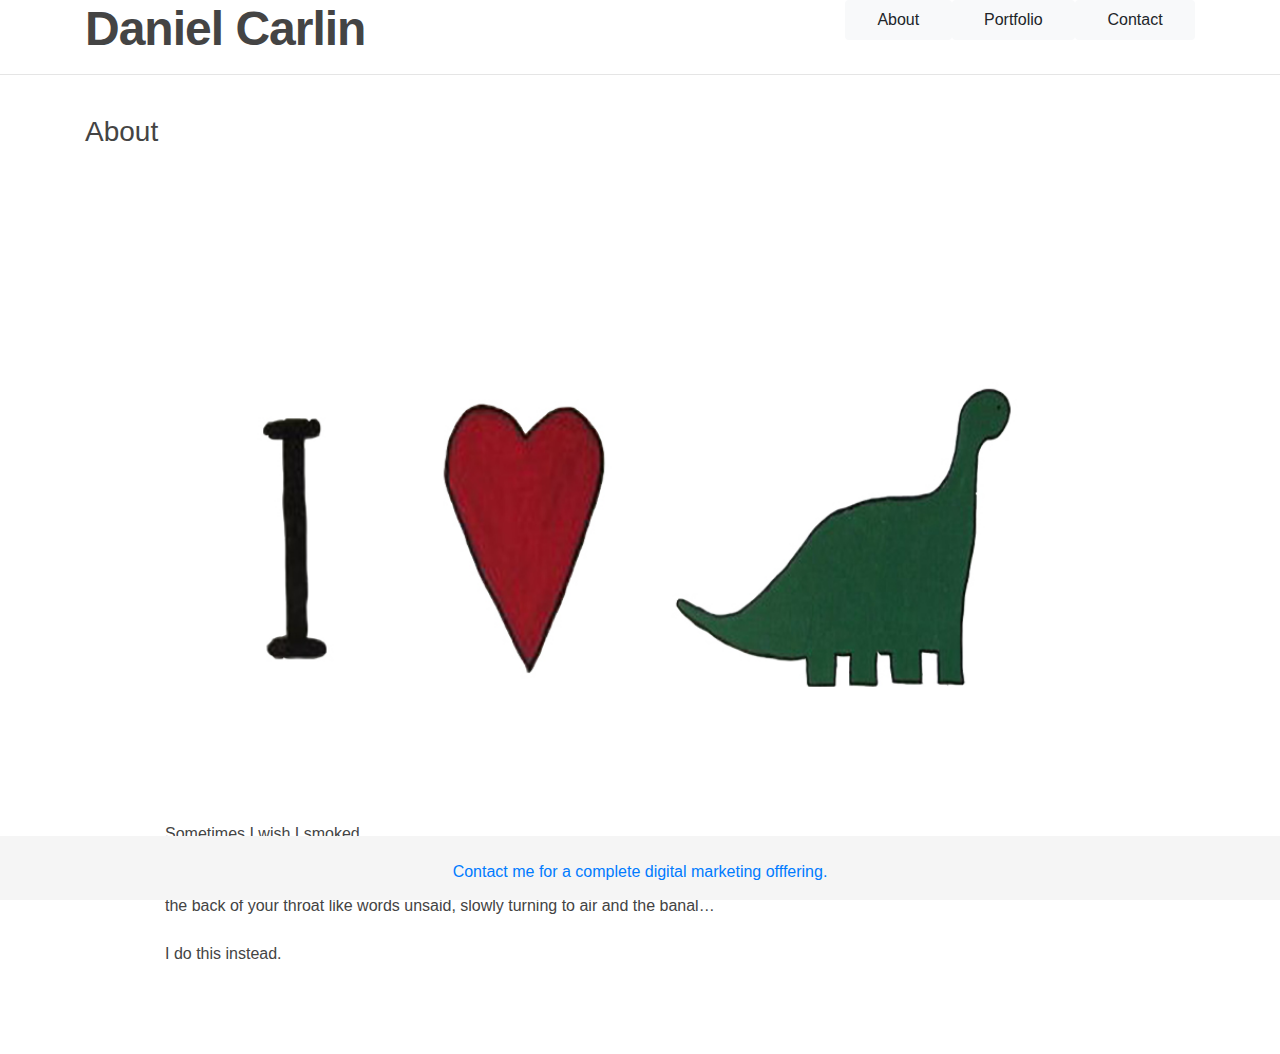
<file: index.html>
<!DOCTYPE html>
<html lang="en-us">
  <head>
    <meta charset="UTF-8" />
    <link
      rel="stylesheet"
      href="https://stackpath.bootstrapcdn.com/bootstrap/4.4.1/css/bootstrap.min.css"
      integrity="sha384-Vkoo8x4CGsO3+Hhxv8T/Q5PaXtkKtu6ug5TOeNV6gBiFeWPGFN9MuhOf23Q9Ifjh"
      crossorigin="anonymous"
    />
    <link
      rel="stylesheet"
      type="text/css"
      href="http://www.dinosaurmedia.org/wp-content/themes/Nautilus_theme/k2Nautilus/css/print.css"
    />
    <link rel="stylesheet" type="text/css" href="./Assets/css/style.css"  />
    <title>Portfolio of Daniel Carlin</title>
  </head>

  <body>
    <!--Row one has a 6-6 column structure-->

    <div class="container">
      <div class="row">
        <div class="col-xs-6 col-sm-6 col-lg-8">
          <h1>Daniel Carlin</h1>
        </div>
          <nav role="navigation" class="col-xs-6 col-sm-6 col-lg-4">
            <div class="nav nav-pills flex-column flex-sm-row">
              <a class="flex-sm-fill text-sm-center nav-link btn-light" href="./index.html"
                >About</a
              >
              <a class="flex-sm-fill text-sm-center nav-link btn-light" href="./portfolio.html"
                >Portfolio</a
              >
              <a class="flex-sm-fill text-sm-center nav-link btn-light" href="./contact.html"
                >Contact</a
              >
            </div>
          </nav>
        </nav>
      </div>
    </div>
    <hr />
    <!--Row two has a 1-10-1 column structure-->
    <div class="container">
      <div class="row spacer"></div>
      <h3>About</h3>
      <div class="row spacer"></div>
      <div class="row">
        <div class="col-xs-1 col-sm-1 col-lg-1"></div>
        <div class="col-xs-10 col-sm-10 col-lg-10">
          <div class="row">
            <p>
              <img
                style="float:left"
                width="100%"
                src="./Assets/images/Rawr5.jpg"
                alt="I love dinosaur image"
              />
              Sometimes I wish I smoked. <br /><br />
              To feel the scrape of a flint and stare through primeval eyes at
              fire bent to my will. Smoke hanging like the spectre of a thought,
              tickling the back of your throat like words unsaid, slowly turning
              to air and the banal…<br /><br />
              I do this instead.<br /><br />
              <br /><br />
            </p>
          </div>
        </div>
        <div class="col-xs-1 col-sm-1 col-lg-1"></div>
      </div>
    </div>

       <!-- Footer -->
<footer class="page-footer pt-4 fixed-bottom">
  <div class="footer-text"><a href="./contact.html">Contact me for a complete digital marketing offfering.</a>
  </div>

</footer>
<!-- Scripts -->

    <script
      src="https://code.jquery.com/jquery-3.4.1.slim.min.js"
      integrity="sha384-J6qa4849blE2+poT4WnyKhv5vZF5SrPo0iEjwBvKU7imGFAV0wwj1yYfoRSJoZ+n"
      crossorigin="anonymous"
    ></script>
    <script
      src="https://cdn.jsdelivr.net/npm/popper.js@1.16.0/dist/umd/popper.min.js"
      integrity="sha384-Q6E9RHvbIyZFJoft+2mJbHaEWldlvI9IOYy5n3zV9zzTtmI3UksdQRVvoxMfooAo"
      crossorigin="anonymous"
    ></script>
    <script
      src="https://stackpath.bootstrapcdn.com/bootstrap/4.4.1/js/bootstrap.min.js"
      integrity="sha384-wfSDF2E50Y2D1uUdj0O3uMBJnjuUD4Ih7YwaYd1iqfktj0Uod8GCExl3Og8ifwB6"
      crossorigin="anonymous"
    ></script>
  </body>
</html>
</file>
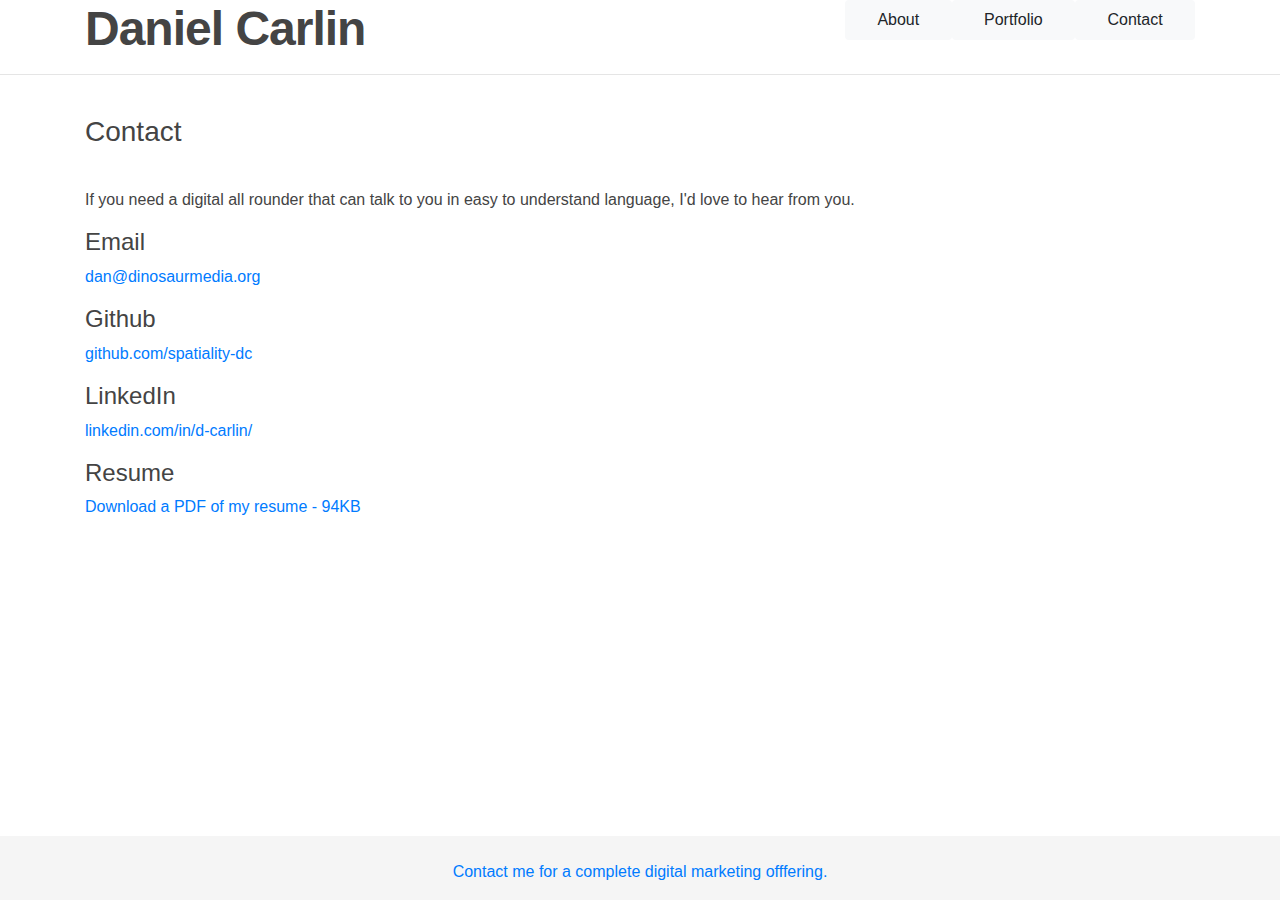
<file: contact.html>
<!DOCTYPE html>
<html lang="en-us">
  <head>
    <meta charset="UTF-8" />
    <link
      rel="stylesheet"
      href="https://stackpath.bootstrapcdn.com/bootstrap/4.4.1/css/bootstrap.min.css"
      integrity="sha384-Vkoo8x4CGsO3+Hhxv8T/Q5PaXtkKtu6ug5TOeNV6gBiFeWPGFN9MuhOf23Q9Ifjh"
      crossorigin="anonymous"
    />
    <link
      rel="stylesheet"
      type="text/css"
      href="http://www.dinosaurmedia.org/wp-content/themes/Nautilus_theme/k2Nautilus/css/print.css"
    />
    <link rel="stylesheet" type="text/css" href="./Assets/css/style.css" />
    <title>Portfolio of Daniel Carlin</title>
  </head>

  <body>
    <!--Row one has a 6-6 column structure-->

    <div class="container">
      <div class="row">
        <div class="col-xs-6 col-sm-6 col-lg-8">
          <h1>Daniel Carlin</h1>
        </div>
          <nav role="navigation" class="col-xs-6 col-sm-6 col-lg-4">
            <div class="nav nav-pills flex-column flex-sm-row">
                <a class="flex-sm-fill text-sm-center nav-link btn-light" href="./index.html"
                  >About</a
                >
                <a class="flex-sm-fill text-sm-center nav-link btn-light" href="./portfolio.html"
                  >Portfolio</a
                >
                <a class="flex-sm-fill text-sm-center nav-link btn-light" href="./contact.html"
                  >Contact</a
                >
            </div>
          </nav>
        </nav>
      </div>
    </div>
    <hr />
    <!--Row two has a 12 column structure-->
    <div class="container">
      <div class="row spacer"></div>
      <h3>Contact</h3>
      <div class="row spacer"></div>
      <p>If you need a digital all rounder that can talk to you in easy to understand language, I'd love to hear from you.</p>
      <div class="row">
        <div class="col-xs-12 col-sm-10 col-lg-9">
          <h4>Email</h4>
          <p><a href="mailto:dan@dinosaurmedia.org">dan@dinosaurmedia.org</a></p>
          <h4>Github</h4>
          <p><a href="https://github.com/spatiality-dc">github.com/spatiality-dc</a></p>
          <h4>LinkedIn</h4>
          <p><a href="https://www.linkedin.com/in/d-carlin/">linkedin.com/in/d-carlin/</a></p>
          <h4>Resume</h4>
          <p><a href="./Assets/DANIEL_CARLIN_Resume.pdf">Download a PDF of my resume - 94KB</a></p>
        <div class="row spacer"></div>
      </div>

       <!-- Footer -->
       <footer class="page-footer pt-4 fixed-bottom">
        <div class="footer-text"><a href="mailto:dan@dinosaurmedia.org">Contact me for a complete digital marketing offfering.</a>
        </div>
      
      </footer>
<!-- Scripts -->

    <script
      src="https://code.jquery.com/jquery-3.4.1.slim.min.js"
      integrity="sha384-J6qa4849blE2+poT4WnyKhv5vZF5SrPo0iEjwBvKU7imGFAV0wwj1yYfoRSJoZ+n"
      crossorigin="anonymous"
    ></script>
    <script
      src="https://cdn.jsdelivr.net/npm/popper.js@1.16.0/dist/umd/popper.min.js"
      integrity="sha384-Q6E9RHvbIyZFJoft+2mJbHaEWldlvI9IOYy5n3zV9zzTtmI3UksdQRVvoxMfooAo"
      crossorigin="anonymous"
    ></script>
    <script
      src="https://stackpath.bootstrapcdn.com/bootstrap/4.4.1/js/bootstrap.min.js"
      integrity="sha384-wfSDF2E50Y2D1uUdj0O3uMBJnjuUD4Ih7YwaYd1iqfktj0Uod8GCExl3Og8ifwB6"
      crossorigin="anonymous"
    ></script>
  </body>
</html>
</file>
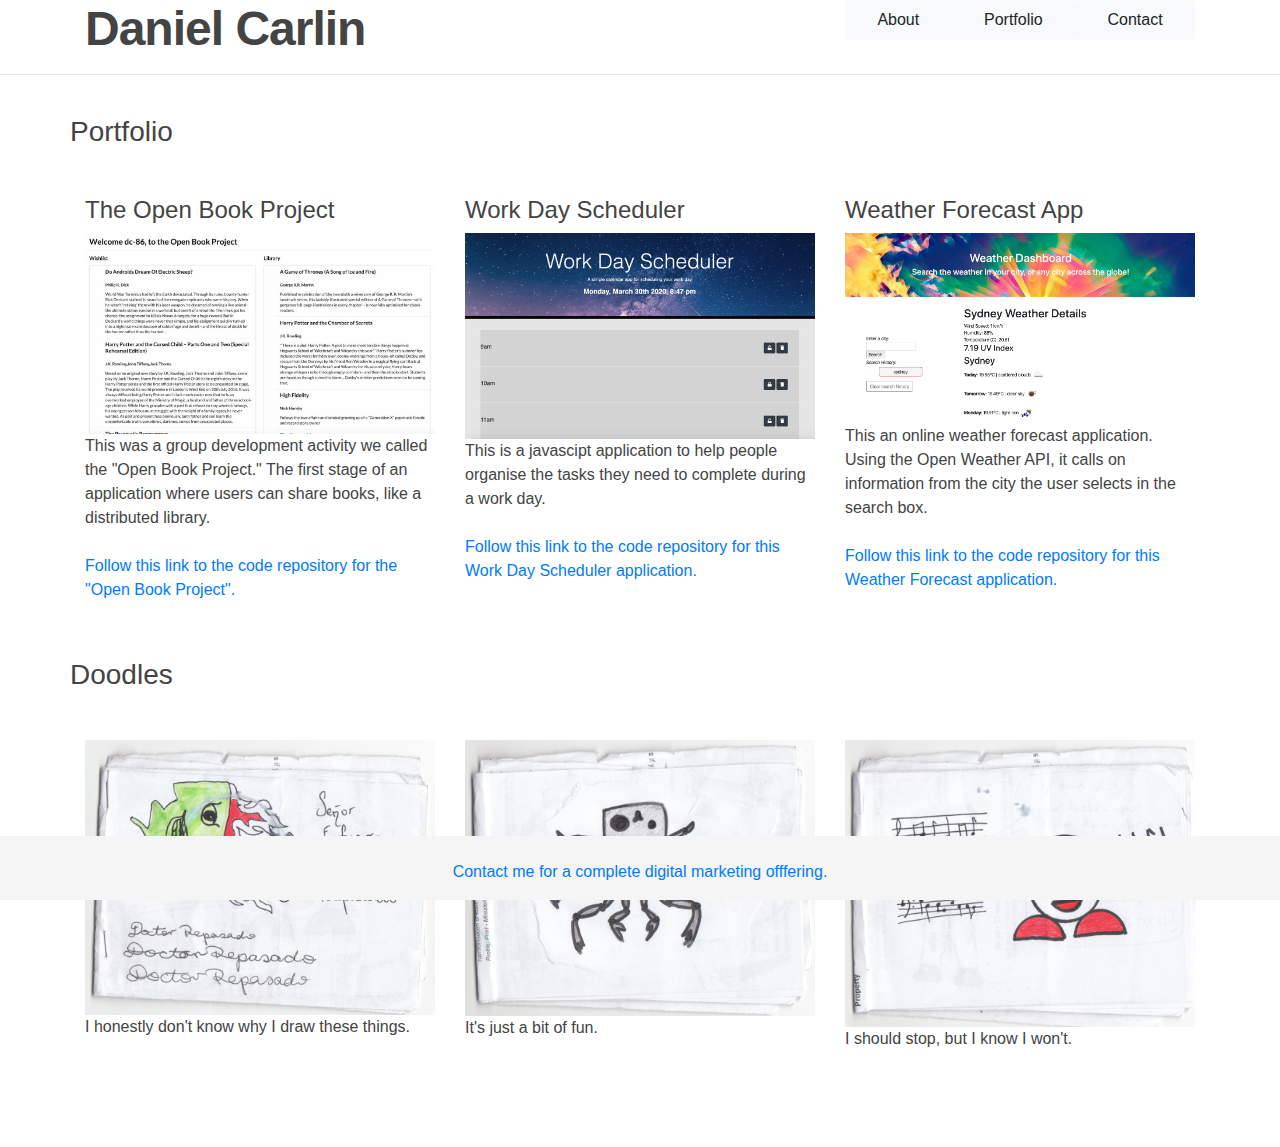
<file: portfolio.html>
<!DOCTYPE html>
<html lang="en-us">
  <head>
    <meta charset="UTF-8" />
    <link
      rel="stylesheet"
      href="https://stackpath.bootstrapcdn.com/bootstrap/4.4.1/css/bootstrap.min.css"
      integrity="sha384-Vkoo8x4CGsO3+Hhxv8T/Q5PaXtkKtu6ug5TOeNV6gBiFeWPGFN9MuhOf23Q9Ifjh"
      crossorigin="anonymous"
    />
    <link
      rel="stylesheet"
      type="text/css"
      href="http://www.dinosaurmedia.org/wp-content/themes/Nautilus_theme/k2Nautilus/css/print.css"
    />
    <link rel="stylesheet" type="text/css" href="./Assets/css/style.css" />
    <title>Portfolio of Daniel Carlin</title>
  </head>

  <body>
    <!--Row one has a 6-6 column structure-->

    <div class="container">
      <div class="row">
        <div class="col-xs-6 col-sm-6 col-lg-8">
          <h1>Daniel Carlin</h1>
        </div>
          <nav role="navigation" class="col-xs-6 col-sm-6 col-lg-4">
            <div class="nav nav-pills flex-column flex-sm-row">
              <a class="flex-sm-fill text-sm-center nav-link btn-light" href="./index.html"
                >About</a
              >
              <a class="flex-sm-fill text-sm-center nav-link btn-light" href="./portfolio.html"
                >Portfolio</a
              >
              <a class="flex-sm-fill text-sm-center nav-link btn-light" href="./contact.html"
                >Contact</a
              >
            </div>
          </nav>
        </nav>
      </div>
    </div>
    <hr />
    <!--Row two has a 4-4-4 column structure-->
    <div class="container">
      <div class="row spacer">
      <h3>Portfolio</h3></div>
      <div class="row spacer"></div>
      <div class="row">
          <div class="col-xs-12 col-sm-6 col-lg-4">
            <h4>The Open Book Project</h4>
            <p><a href="https://foteye.github.io/Project1/"><img
              style="float:left"
              width="100%"
              src="./Assets/images/Project1.jpg"
              alt="Open Book Project Application"
            /></a><br>This was a group development activity we called the "Open Book Project." The first stage of an application where users can share books, like a distributed library.<br><br><a href="https://github.com/foteye/Project1">Follow this link to the code repository for the "Open Book Project".</a>
          </p>
        </div>

        <div class="col-xs-12 col-sm-6 col-lg-4">
          <h4>Work Day Scheduler</h4>
          <p><a href="https://spatiality-dc.github.io/day-planner/"><img
            style="float:left"
            width="100%"
            src="./Assets/images/WorkDayScheduler.jpg"
            alt="Work Day Scheduler Application"
          /></a><br>This is a javascipt application to help people organise the tasks they need to complete during a work day.<br><br><a href="https://github.com/spatiality-dc/day-planner">Follow this link to the code repository for this Work Day Scheduler application.</a>
        </p>
      </div>

      <div class="col-xs-12 col-sm-6 col-lg-4">
        <h4>Weather Forecast App</h4>
        <p><a href="https://spatiality-dc.github.io/weather-dashboard/"><img
          style="float:left"
          width="100%"
          src="./Assets/images/WeatherApp.jpg"
          alt="Weather Application"
        /></a><br>This an online weather forecast application. Using the Open Weather API, it calls on information from the city the user selects in the search box.<br><br><a href="https://github.com/spatiality-dc/weather-dashboard">Follow this link to the code repository for this Weather Forecast application.</a>
      </p>
    </div>
  </div>

  <div class="row spacer">
    <h3>Doodles</h3></div>
    <div class="row spacer"></div>
    <div class="row">
        <div class="col-xs-12 col-sm-6 col-lg-4">
              <p><a href="./Assets/images/Senor-En-Feugo.jpg"><img
                style="float:left"
                width="100%"
                src="./Assets/images/Senor-En-Feugo.jpg"
                alt="Stupid drawing 1"
              /></a><br>I honestly don't know why I draw these things.
            </p>
          </div>

          <div class="col-xs-12 col-sm-6 col-lg-4">
            <p>
              <a href="#">
              <img
              style="float:left"
              width="100%"
              src="./Assets/images/Robot-Spider.jpg"
              alt="Stupid drawing 2"
            /></a><br>It's just a bit of fun.
          </p>
        </div>

      <div class="col-xs-12 col-sm-6 col-lg-4">
        <p>
          <a href="#">
          <img
          style="float:left"
          width="100%"
          src="./Assets/images/Derp.jpg"
          alt="Stupid drawing 4"
        /></a><br>I should stop, but I know I won't.
        </p>
    </div>

  </div>
        <div class="row spacer"></div>
        <div class="row spacer"></div>
</div>

       <!-- Footer -->
       <footer class="page-footer pt-4 fixed-bottom">
        <div class="footer-text"><a href="./contact.html">Contact me for a complete digital marketing offfering.</a>
        </div>
      
      </footer>
<!-- Scripts -->

    <script
      src="https://code.jquery.com/jquery-3.4.1.slim.min.js"
      integrity="sha384-J6qa4849blE2+poT4WnyKhv5vZF5SrPo0iEjwBvKU7imGFAV0wwj1yYfoRSJoZ+n"
      crossorigin="anonymous"
    ></script>
    <script
      src="https://cdn.jsdelivr.net/npm/popper.js@1.16.0/dist/umd/popper.min.js"
      integrity="sha384-Q6E9RHvbIyZFJoft+2mJbHaEWldlvI9IOYy5n3zV9zzTtmI3UksdQRVvoxMfooAo"
      crossorigin="anonymous"
    ></script>
    <script
      src="https://stackpath.bootstrapcdn.com/bootstrap/4.4.1/js/bootstrap.min.js"
      integrity="sha384-wfSDF2E50Y2D1uUdj0O3uMBJnjuUD4Ih7YwaYd1iqfktj0Uod8GCExl3Og8ifwB6"
      crossorigin="anonymous"
    ></script>
  </body>
</html>
</file>
<file: Assets/css/style.css>
.smoke {
  background-color: whitesmoke;
  text-transform: uppercase;
  color: #444444;
}

.spacer {
  margin-top: 40px; /* define margin as you see fit */
}

body {
  font: "Lucida Grande", Verdana, Arial, Sans-Serif;
  color: #444444;
  background-color: white;
  text-align: left;
}

/*- Headings */

h1,
h2,
h3,
h4 {
  font-family: "Trebuchet MS", Verdana, Sans-Serif;
}

h1 {
  /* H1 is the title in the header */
  font-size: 3em;
  font-weight: bold;
  letter-spacing: -1px;
  margin: 0;
  padding: none;
}

h1,
h1 a,
h1 a:hover,
h1 a:visited,
#header .description {
  text-decoration: none;
  color: #444444;
}

h1 a:hover {
  text-decoration: underline;
}

h2 {
  /* H2 is what kind of page you are on. Eg. 'Monthly Archive'. */
  text-align: center;
  font-size: 1.6em;
  font-weight: bold;
  letter-spacing: -1px;
  color: #444444;
}

footer {
  background-color: #f5f5f5;
  height: 4em;
}

.footer-text {
  color: #444444;
  padding-bottom: 20px;
  text-align: center;
}
</file>
